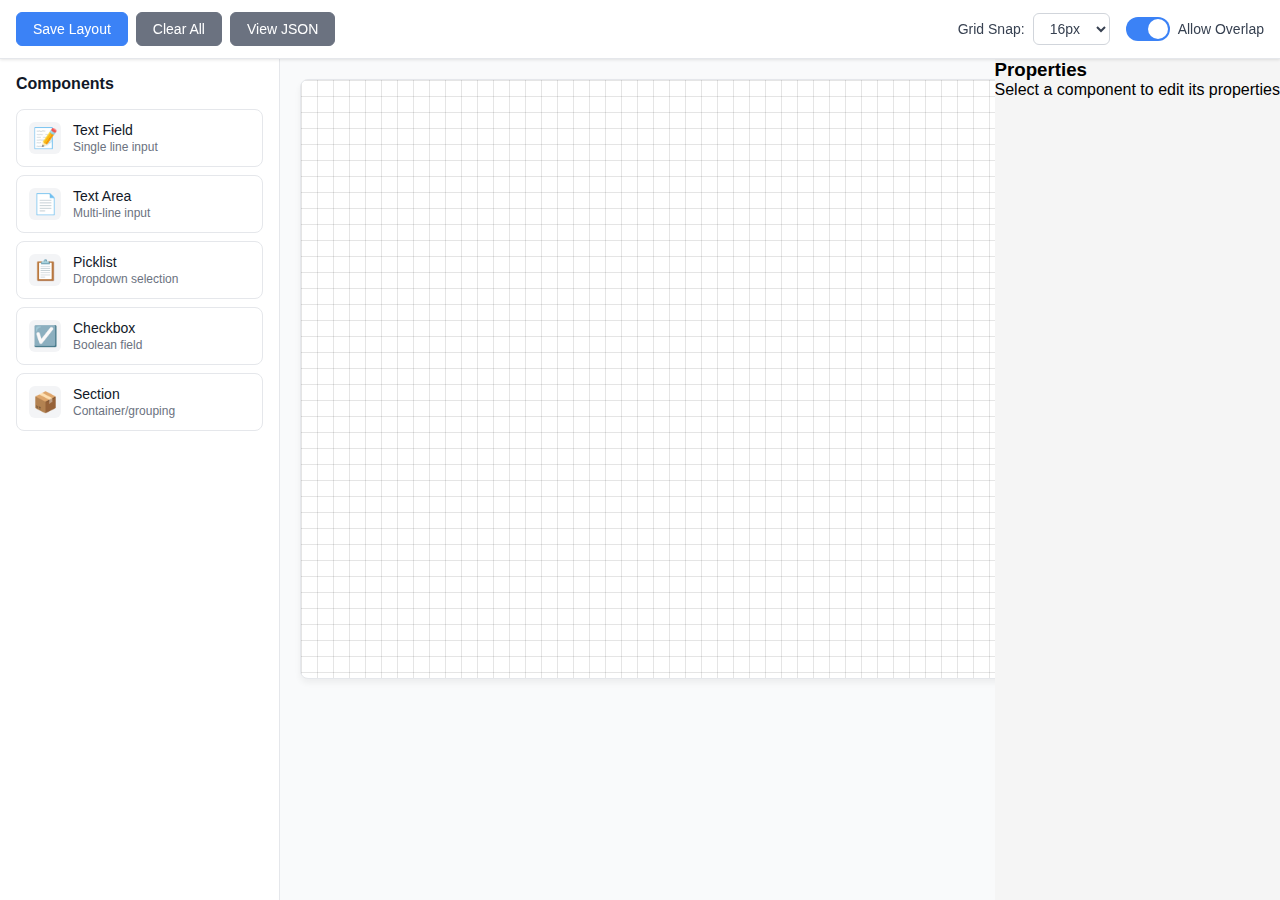
<file: src/layout-builder/index.html>
<!DOCTYPE html>
<html lang="en">

<head>
    <meta charset="UTF-8">
    <meta name="viewport" content="width=device-width, initial-scale=1.0">
    <title>Drag-and-Drop Layout Builder</title>
    <link rel="stylesheet" href="styles.css">
</head>

<body>
    <div class="app-container">
        <!-- Toolbar -->
        <div class="toolbar">
            <div class="toolbar-left">
                <button id="save-layout" class="btn btn-primary">Save Layout</button>
                <button id="clear-all" class="btn btn-secondary">Clear All</button>
                <button id="view-json" class="btn btn-secondary">View JSON</button>
            </div>
            <div class="toolbar-right">
                <div class="grid-snap-selector">
                    <label for="grid-snap">Grid Snap:</label>
                    <select id="grid-snap">
                        <option value="8">8px</option>
                        <option value="16" selected>16px</option>
                        <option value="24">24px</option>
                        <option value="32">32px</option>
                    </select>
                </div>
                <label class="toggle-switch">
                    <input type="checkbox" id="allow-overlap" checked>
                    <span class="toggle-slider"></span>
                    <span class="toggle-label">Allow Overlap</span>
                </label>
            </div>
        </div>

        <!-- Main Content Area -->
        <div class="main-content">
            <!-- Component Palette -->
            <div class="palette" id="palette">
                <h3>Components</h3>
                <div class="palette-items">
                    <div class="palette-item" draggable="true" data-type="text">
                        <div class="palette-icon">📝</div>
                        <div class="palette-info">
                            <div class="palette-name">Text Field</div>
                            <div class="palette-desc">Single line input</div>
                        </div>
                    </div>

                    <div class="palette-item" draggable="true" data-type="textarea">
                        <div class="palette-icon">📄</div>
                        <div class="palette-info">
                            <div class="palette-name">Text Area</div>
                            <div class="palette-desc">Multi-line input</div>
                        </div>
                    </div>

                    <div class="palette-item" draggable="true" data-type="picklist">
                        <div class="palette-icon">📋</div>
                        <div class="palette-info">
                            <div class="palette-name">Picklist</div>
                            <div class="palette-desc">Dropdown selection</div>
                        </div>
                    </div>

                    <div class="palette-item" draggable="true" data-type="checkbox">
                        <div class="palette-icon">☑️</div>
                        <div class="palette-info">
                            <div class="palette-name">Checkbox</div>
                            <div class="palette-desc">Boolean field</div>
                        </div>
                    </div>

                    <div class="palette-item" draggable="true" data-type="section">
                        <div class="palette-icon">📦</div>
                        <div class="palette-info">
                            <div class="palette-name">Section</div>
                            <div class="palette-desc">Container/grouping</div>
                        </div>
                    </div>
                </div>
            </div>

            <!-- Canvas Area -->
            <div class="canvas-container">
                <div class="canvas" id="canvas">
                    <!-- Components will be dynamically added here -->
                </div>
            </div>

            <!-- Properties Panel -->
            <div class="properties-panel" id="properties-panel">
                <h3>Properties</h3>
                <div class="properties-content" id="properties-content">
                    <p>Select a component to edit its properties</p>
                </div>
            </div>
        </div>

        <!-- JSON Modal -->
        <div class="modal" id="json-modal">
            <div class="modal-content">
                <div class="modal-header">
                    <h3>Layout JSON</h3>
                    <button class="modal-close" id="close-json">&times;</button>
                </div>
                <div class="modal-body">
                    <pre id="json-content"></pre>
                </div>
            </div>
        </div>

        <!-- Confirmation Modal -->
        <div class="modal" id="confirm-modal">
            <div class="modal-content">
                <div class="modal-header">
                    <h3>Confirm Action</h3>
                </div>
                <div class="modal-body">
                    <p id="confirm-message">Are you sure?</p>
                </div>
                <div class="modal-footer">
                    <button class="btn btn-secondary" id="confirm-cancel">Cancel</button>
                    <button class="btn btn-primary" id="confirm-ok">OK</button>
                </div>
            </div>
        </div>
    </div>

    <script src="script.js"></script>
</body>

</html>
</file>
<file: src/layout-builder/styles.css>
/* Reset and Base Styles */
* {
    margin: 0;
    padding: 0;
    box-sizing: border-box;
}

body {
    font-family: -apple-system, BlinkMacSystemFont, 'Segoe UI', Roboto, sans-serif;
    background-color: #f5f5f5;
    overflow: hidden;
}

/* App Container */
.app-container {
    display: flex;
    flex-direction: column;
    height: 100vh;
}

/* Toolbar */
.toolbar {
    display: flex;
    justify-content: space-between;
    align-items: center;
    padding: 12px 16px;
    background: white;
    border-bottom: 1px solid #e5e7eb;
    box-shadow: 0 1px 3px rgba(0, 0, 0, 0.1);
    z-index: 100;
}

.toolbar-left {
    display: flex;
    gap: 8px;
}

.toolbar-right {
    display: flex;
    align-items: center;
    gap: 16px;
}

.grid-snap-selector {
    display: flex;
    align-items: center;
    gap: 8px;
}

.grid-snap-selector label {
    font-size: 14px;
    font-weight: 500;
    color: #374151;
}

.grid-snap-selector select {
    padding: 6px 12px;
    border: 1px solid #d1d5db;
    border-radius: 6px;
    background: white;
    font-size: 14px;
    color: #374151;
    cursor: pointer;
    transition: border-color 0.2s;
}

.grid-snap-selector select:hover {
    border-color: #9ca3af;
}

.grid-snap-selector select:focus {
    outline: none;
    border-color: #3b82f6;
    box-shadow: 0 0 0 3px rgba(59, 130, 246, 0.1);
}

/* Buttons */
.btn {
    padding: 8px 16px;
    border: 1px solid #d1d5db;
    border-radius: 6px;
    background: white;
    cursor: pointer;
    font-size: 14px;
    font-weight: 500;
    transition: all 0.2s;
}

.btn:hover {
    background: #f9fafb;
    border-color: #9ca3af;
}

.btn-primary {
    background: #3b82f6;
    color: white;
    border-color: #3b82f6;
}

.btn-primary:hover {
    background: #2563eb;
    border-color: #2563eb;
}

.btn-secondary {
    background: #6b7280;
    color: white;
    border-color: #6b7280;
}

.btn-secondary:hover {
    background: #4b5563;
    border-color: #4b5563;
}

/* Toggle Switch */
.toggle-switch {
    display: flex;
    align-items: center;
    gap: 8px;
    cursor: pointer;
}

.toggle-switch input {
    display: none;
}

.toggle-slider {
    width: 44px;
    height: 24px;
    background: #d1d5db;
    border-radius: 12px;
    position: relative;
    transition: background 0.2s;
}

.toggle-slider::before {
    content: '';
    position: absolute;
    top: 2px;
    left: 2px;
    width: 20px;
    height: 20px;
    background: white;
    border-radius: 50%;
    transition: transform 0.2s;
}

.toggle-switch input:checked + .toggle-slider {
    background: #3b82f6;
}

.toggle-switch input:checked + .toggle-slider::before {
    transform: translateX(20px);
}

.toggle-label {
    font-size: 14px;
    font-weight: 500;
    color: #374151;
}

/* Main Content */
.main-content {
    display: flex;
    flex: 1;
    overflow: hidden;
}

/* Component Palette */
.palette {
    width: 280px;
    background: white;
    border-right: 1px solid #e5e7eb;
    padding: 16px;
    overflow-y: auto;
    flex-shrink: 0;
}

.palette h3 {
    font-size: 16px;
    font-weight: 600;
    color: #111827;
    margin-bottom: 16px;
}

.palette-items {
    display: flex;
    flex-direction: column;
    gap: 8px;
}

.palette-item {
    display: flex;
    align-items: center;
    gap: 12px;
    padding: 12px;
    border: 1px solid #e5e7eb;
    border-radius: 8px;
    cursor: grab;
    transition: all 0.2s;
    background: white;
}

.palette-item:hover {
    border-color: #3b82f6;
    box-shadow: 0 2px 4px rgba(59, 130, 246, 0.1);
}

.palette-item:active {
    cursor: grabbing;
}

.palette-icon {
    font-size: 20px;
    width: 32px;
    height: 32px;
    display: flex;
    align-items: center;
    justify-content: center;
    background: #f3f4f6;
    border-radius: 6px;
}

.palette-info {
    flex: 1;
}

.palette-name {
    font-size: 14px;
    font-weight: 500;
    color: #111827;
    margin-bottom: 2px;
}

.palette-desc {
    font-size: 12px;
    color: #6b7280;
}

/* Canvas Container */
.canvas-container {
    flex: 1;
    overflow: auto;
    background: #f9fafb;
    position: relative;
}

/* Canvas */
.canvas {
    position: relative;
    min-width: 800px;
    min-height: 600px;
    background: white;
    background-image: 
        linear-gradient(rgba(0, 0, 0, 0.1) 1px, transparent 1px),
        linear-gradient(90deg, rgba(0, 0, 0, 0.1) 1px, transparent 1px);
    background-size: var(--grid-size, 16px) var(--grid-size, 16px);
    margin: 20px;
    border: 1px solid #e5e7eb;
    border-radius: 8px;
    box-shadow: 0 4px 6px rgba(0, 0, 0, 0.05);
    transition: all 0.2s;
}

.canvas.canvas-drag-over {
    border-color: #3b82f6;
    box-shadow: 0 0 0 3px rgba(59, 130, 246, 0.1);
    background-color: #f8fafc;
}

/* Component Styles */
.component {
    position: absolute;
    border: 2px solid #d1d5db;
    border-radius: 6px;
    background: white;
    cursor: move;
    user-select: none;
    transition: all 0.2s;
    min-width: 100px;
    min-height: 60px;
}

.component:hover {
    border-color: #9ca3af;
    box-shadow: 0 2px 4px rgba(0, 0, 0, 0.1);
}

.component.selected {
    border-color: #3b82f6;
    box-shadow: 0 0 0 3px rgba(59, 130, 246, 0.1);
}

.component.dragging {
    opacity: 0.7;
    z-index: 1000;
}

/* Component Types */
.component.text {
    display: flex;
    align-items: center;
    padding: 8px 12px;
}

.component.textarea {
    padding: 8px 12px;
    display: flex;
    align-items: flex-start;
}

.component.picklist {
    display: flex;
    align-items: center;
    padding: 8px 12px;
}

.component.checkbox {
    display: flex;
    align-items: center;
    padding: 8px 12px;
}

.component.section {
    background: #f9fafb;
    border: 2px dashed #9ca3af;
    display: flex;
    align-items: center;
    padding: 8px 12px;
}

.component.section::before {
    content: '📦';
    margin-right: 8px;
    font-size: 16px;
}

/* Section Container Styles */
.component.section.section-container {
    cursor: pointer;
    transition: all 0.2s;
    position: relative;
    overflow: visible;
}

.component.section.section-container:hover {
    background: #f3f4f6;
    border-color: #6b7280;
}

.component.section.section-drop-target {
    background: #dbeafe;
    border-color: #3b82f6;
    border-style: solid;
    box-shadow: 0 0 0 3px rgba(59, 130, 246, 0.1);
}

/* Section Children */
.component.section .component {
    position: absolute;
    z-index: 10;
    overflow: visible;
}

/* Section Label */
.component.section .component-label {
    font-weight: 600;
    color: #374151;
}

/* Component Labels */
.component-label {
    font-size: 14px;
    font-weight: 500;
    color: #374151;
    white-space: nowrap;
    overflow: hidden;
    text-overflow: ellipsis;
}

/* Resize Handles */
.resize-handles {
    position: absolute;
    top: 0;
    left: 0;
    right: 0;
    bottom: 0;
    pointer-events: none;
}

.resize-handle {
    position: absolute;
    background: #3b82f6;
    border: 1px solid white;
    pointer-events: all;
    cursor: pointer;
}

.resize-handle.nw { top: -4px; left: -4px; width: 8px; height: 8px; cursor: nw-resize; }
.resize-handle.ne { top: -4px; right: -4px; width: 8px; height: 8px; cursor: ne-resize; }
.resize-handle.sw { bottom: -4px; left: -4px; width: 8px; height: 8px; cursor: sw-resize; }
.resize-handle.se { bottom: -4px; right: -4px; width: 8px; height: 8px; cursor: se-resize; }
.resize-handle.n { top: -4px; left: 50%; transform: translateX(-50%); width: 8px; height: 8px; cursor: n-resize; }
.resize-handle.e { top: 50%; right: -4px; transform: translateY(-50%); width: 8px; height: 8px; cursor: e-resize; }
.resize-handle.s { bottom: -4px; left: 50%; transform: translateX(-50%); width: 8px; height: 8px; cursor: s-resize; }
.resize-handle.w { top: 50%; left: -4px; transform: translateY(-50%); width: 8px; height: 8px; cursor: w-resize; }

/* Remove Button */
.component-remove {
    position: absolute;
    top: -8px;
    right: -8px;
    width: 20px;
    height: 20px;
    background: #ef4444;
    color: white;
    border: none;
    border-radius: 50%;
    cursor: pointer;
    font-size: 12px;
    font-weight: bold;
    display: none;
    align-items: center;
    justify-content: center;
    z-index: 10;
}

.component:hover .component-remove,
.component.selected .component-remove {
    display: flex;
}

.component-remove:hover {
    background: #dc2626;
}

/* Modals */
.modal {
    display: none;
    position: fixed;
    top: 0;
    left: 0;
    width: 100%;
    height: 100%;
    background: rgba(0, 0, 0, 0.5);
    z-index: 1000;
    align-items: center;
    justify-content: center;
}

.modal.show {
    display: flex;
}

.modal-content {
    background: white;
    border-radius: 8px;
    box-shadow: 0 10px 25px rgba(0, 0, 0, 0.2);
    max-width: 80%;
    max-height: 80%;
    overflow: hidden;
}

.modal-header {
    display: flex;
    justify-content: space-between;
    align-items: center;
    padding: 16px 20px;
    border-bottom: 1px solid #e5e7eb;
}

.modal-header h3 {
    font-size: 18px;
    font-weight: 600;
    color: #111827;
}

.modal-close {
    background: none;
    border: none;
    font-size: 24px;
    cursor: pointer;
    color: #6b7280;
    padding: 0;
    width: 32px;
    height: 32px;
    display: flex;
    align-items: center;
    justify-content: center;
}

.modal-close:hover {
    color: #374151;
}

.modal-body {
    padding: 20px;
    overflow: auto;
}

.modal-footer {
    display: flex;
    justify-content: flex-end;
    gap: 8px;
    padding: 16px 20px;
    border-top: 1px solid #e5e7eb;
}

#json-content {
    background: #f3f4f6;
    padding: 16px;
    border-radius: 6px;
    font-family: 'Monaco', 'Menlo', 'Ubuntu Mono', monospace;
    font-size: 12px;
    line-height: 1.5;
    white-space: pre-wrap;
    max-height: 400px;
    overflow: auto;
}

/* Responsive Design */
@media (max-width: 768px) {
    .main-content {
        flex-direction: column;
    }
    
    .palette {
        width: 100%;
        height: 200px;
        border-right: none;
        border-bottom: 1px solid #e5e7eb;
    }
    
    .palette-items {
        flex-direction: row;
        overflow-x: auto;
        gap: 12px;
    }
    
    .palette-item {
        min-width: 120px;
        flex-shrink: 0;
    }
    
    .canvas-container {
        flex: 1;
    }
    
    .canvas {
        margin: 10px;
        min-width: 600px;
    }
}

/* Touch Support */
@media (hover: none) and (pointer: coarse) {
    .component {
        min-height: 44px; /* Touch target size */
    }
    
    .resize-handle {
        width: 12px;
        height: 12px;
    }
    
    .resize-handle.nw { top: -6px; left: -6px; }
    .resize-handle.ne { top: -6px; right: -6px; }
    .resize-handle.sw { bottom: -6px; left: -6px; }
    .resize-handle.se { bottom: -6px; right: -6px; }
    .resize-handle.n { top: -6px; }
    .resize-handle.e { right: -6px; }
    .resize-handle.s { bottom: -6px; }
    .resize-handle.w { left: -6px; }
}
</file>
